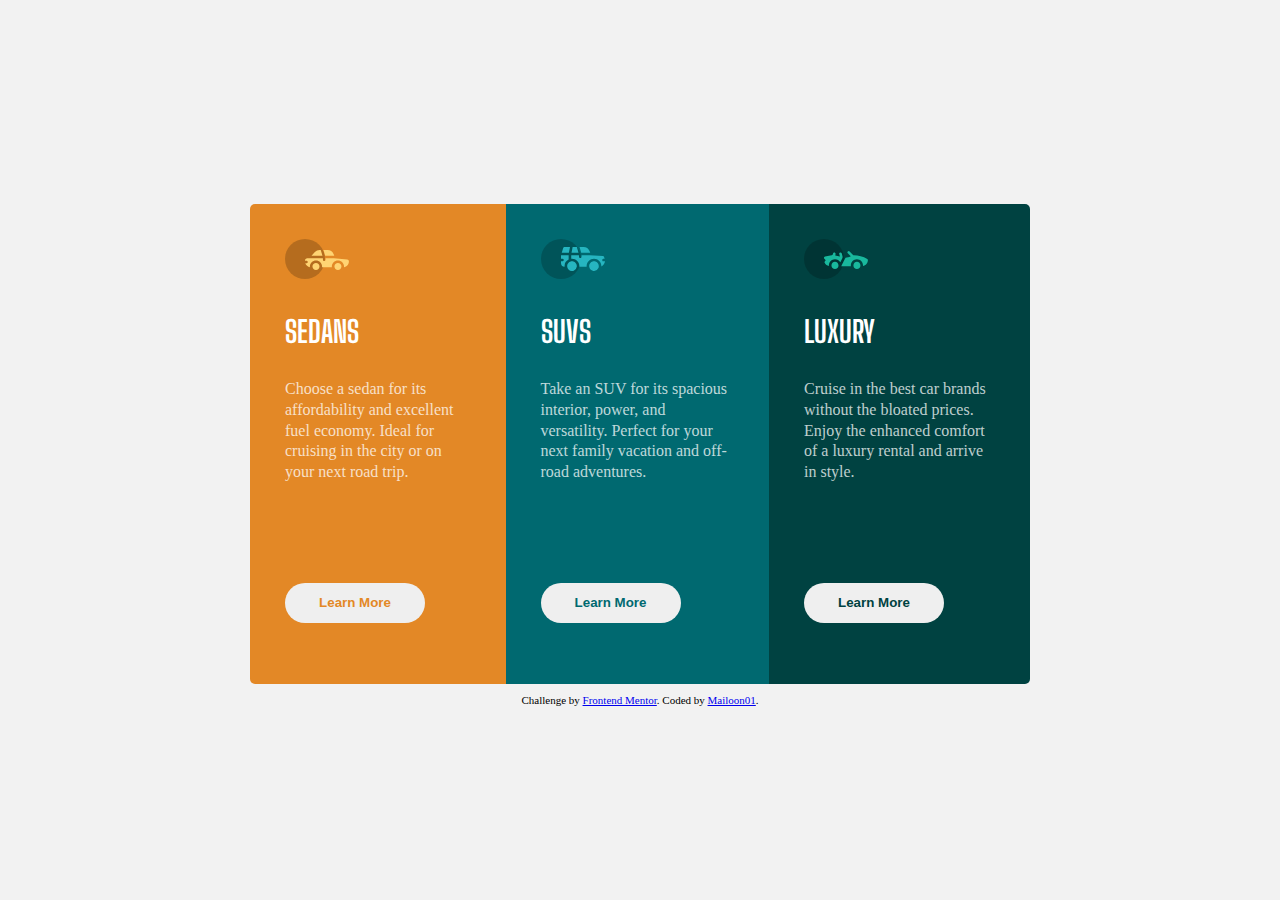
<file: 3-column-preview-card-component-main/index.html>
<!DOCTYPE html>
<html lang="en">
<head>
  <meta charset="UTF-8">
  <meta name="viewport" content="width=device-width, initial-scale=1.0">
  <link rel="icon" type="image/png" sizes="32x32" href="./images/favicon-32x32.png">
  <link rel="stylesheet" href="index.css">
  <title>Frontend Mentor | 3-column preview card component</title>
</head>
<body>
  <Section>
    <div>
      <img src="./images/icon-sedans.svg" alt="">
      <h2>SEDANS</h2>
      <p>Choose a sedan for its affordability and excellent fuel economy. Ideal for cruising in the city or on your next road trip.</p>
      <button class="SEDANS">Learn More</button>
    </div>
    <div>
      <img src="./images/icon-suvs.svg" alt="">
      <h2>SUVS</h2>
      <p>Take an SUV for its spacious interior, power, and versatility. Perfect for your next family vacation and off-road adventures.</p>
      <button class="SUVS">Learn More</button>
    </div>
    <div>
      <img src="./images/icon-luxury.svg" alt="">
      <h2>LUXURY</h2>
      <p>Cruise in the best car brands without the bloated prices. Enjoy the enhanced comfort of a luxury rental and arrive in style.</p>
      <button class="LUXURY">Learn More</button>
    </div>
  </Section>

  <footer class="attribution">
    Challenge by <a href="https://www.frontendmentor.io?ref=challenge" target="_blank">Frontend Mentor</a>. 
    Coded by <a href="#">Mailoon01</a>.
  </footer>
</body>
</html>
</file>
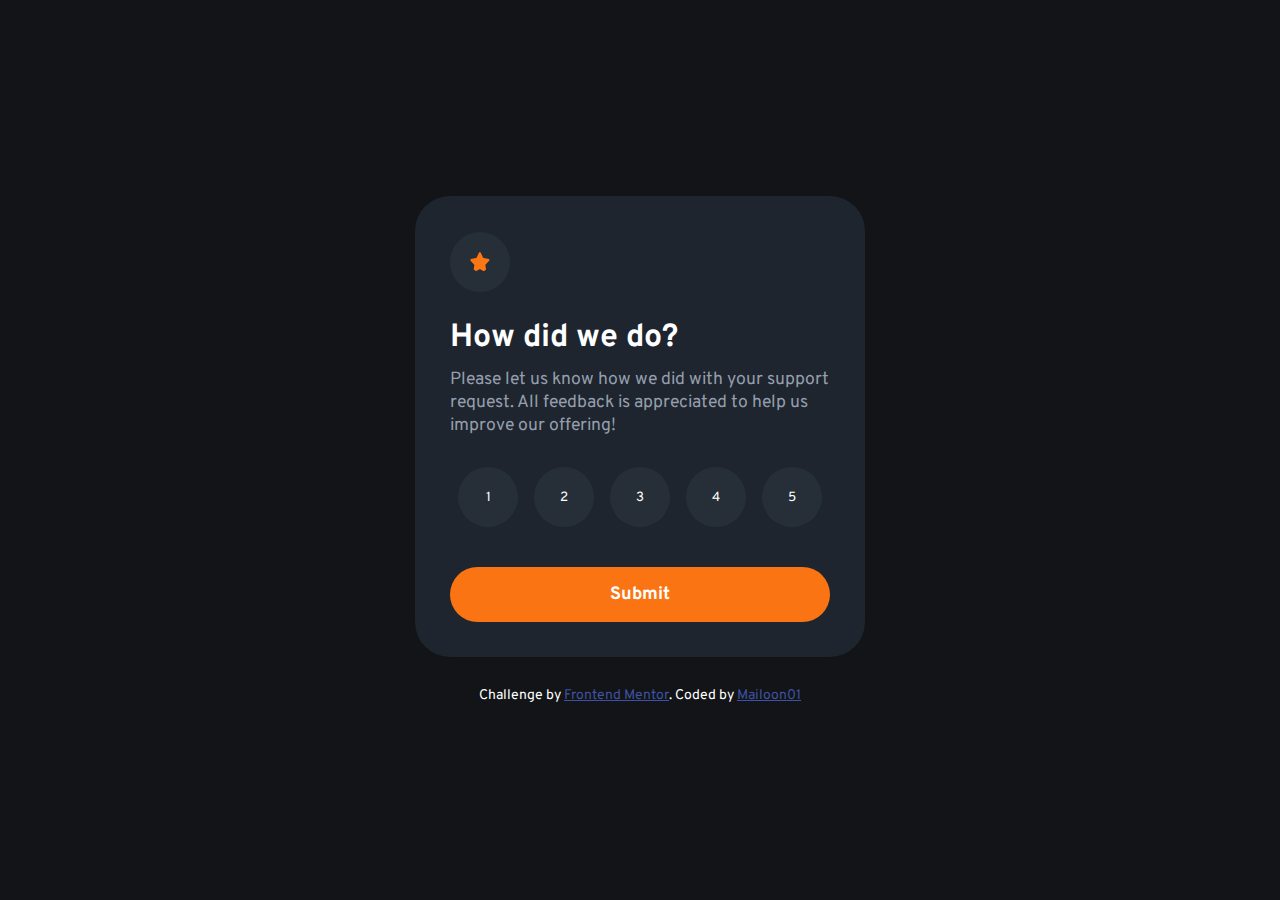
<file: interactive-rating-component-main/index.html>
<!DOCTYPE html>
<html lang="en">

<head>
  <meta charset="UTF-8">
  <meta name="viewport" content="width=device-width, initial-scale=1.0">
  <link rel="icon" type="image/png" sizes="32x32" href="./images/favicon-32x32.png">
  <link rel="stylesheet" href="index.css">
  <title>Frontend Mentor | Interactive rating component</title>
  <script src="./script.js" defer></script>
</head>
<body>
  <main>
    <article class="first ">
      <img class="Star" src="./images/icon-star.svg" alt="Star">
      <h1>How did we do?</h1>
      <p>
        Please let us know how we did with your support request. All feedback is appreciated
        to help us improve our offering!
      </p>
      <ul>
        <li><button class="rates-select">1</button></li>
        <li><button class="rates-select">2</button></li>
        <li><button class="rates-select">3</button></li>
        <li><button class="rates-select">4</button></li>
        <li><button class="rates-select">5</button></li>
      </ul>
      <button class="submit" id="submit">Submit</button>
    </article>
    <article class="second hidden">
      <img src="./images/illustration-thank-you.svg" alt="">
      <div>
        You selected <span id="rate"> 0 </span> out of 5
      </div>
      <h1>Thank you!</h1>
      <p>
        We appreciate you taking the time to give a rating. If you ever need more support,
        don’t hesitate to get in touch!
      </p>
      <button class="submit" id="again">Rate again.</button>
    </article>
    <div class="attribution">
      Challenge by <a href="https://www.frontendmentor.io?ref=challenge" target="_blank">Frontend Mentor</a>.
      Coded by <a href="#">Mailoon01
    </div>
  </main>
</body>
</html>
</file>
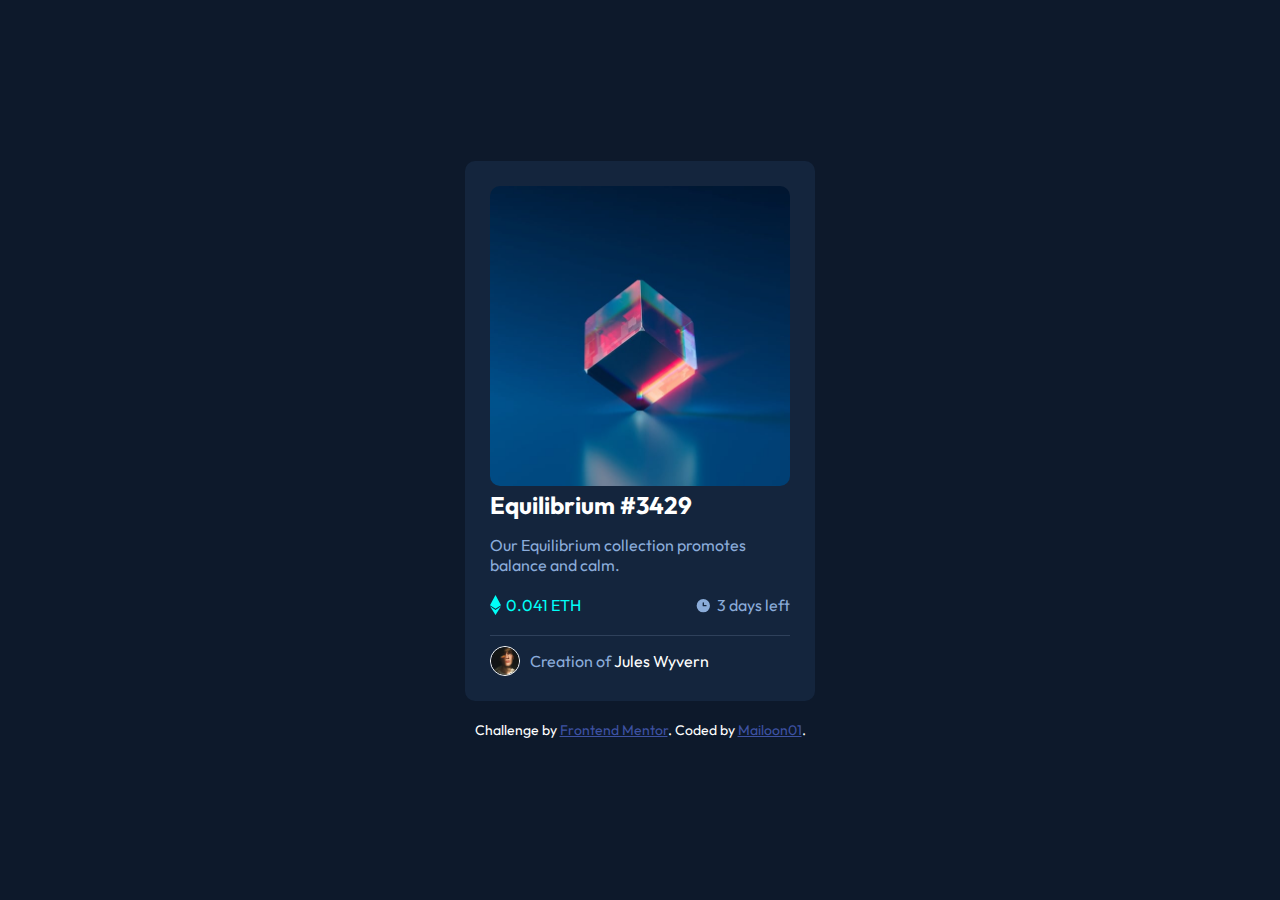
<file: nft-preview-card-component-main/index.html>
<!DOCTYPE html>
<html lang="en">

<head>
  <meta charset="UTF-8">
  <meta name="viewport" content="width=device-width, initial-scale=1.0">
  <!-- displays site properly based on user's device -->
  <link rel="icon" type="image/png" sizes="32x32" href="./images/favicon-32x32.png">
  <title>Frontend Mentor | NFT preview card component</title>
  <link rel="stylesheet" href="index.css">
</head>

<body>
  <main>
      <div class="img_Center">
        <img src="./images/image-equilibrium.jpg" alt="">
      </div>
      <div>
        <h2>Equilibrium #3429</h2>
        <p>Our Equilibrium collection promotes balance and calm.</p>
        <article>
          <div>
            <span class="ethereum"><img src="./images/icon-ethereum.svg"  alt="">0.041 ETH</span>
          </div>
          <div>
            <span class="clock"><img src="./images/icon-clock.svg" alt="">3 days left</span>
          </div>
        </article>
      </div>
      <div class="div_footer">
        <img src="./images/image-avatar.png" class="Avatar" alt="">
        <p>Creation of <span>Jules Wyvern</span></p> 
      </div>
  </main>
  <div class="attribution">
    Challenge by <a href="https://www.frontendmentor.io?ref=challenge" target="_blank">Frontend Mentor</a>.
    Coded by <a href="https://www.frontendmentor.io/profile/Mailoon01" target="_blank">Mailoon01</a>.
  </div>
</body>
</html>
</file>
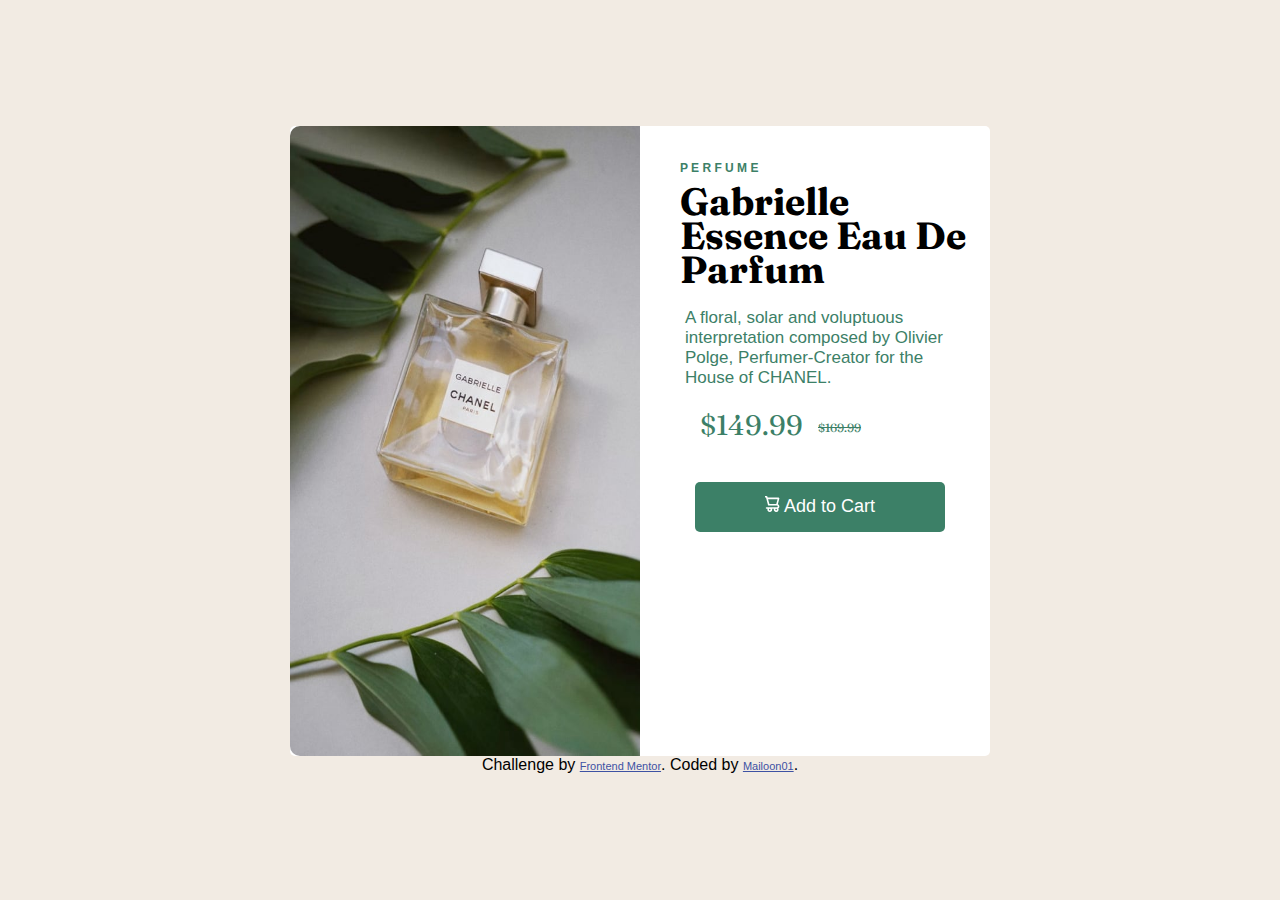
<file: product-preview-card-component-main/index.html>
<!DOCTYPE html>
<html lang="en">
<head>
  <meta charset="UTF-8">
  <meta name="viewport" content="width=device-width, initial-scale=1.0"> <!-- displays site properly based on user's device -->
  <link rel="icon" type="image/png" sizes="32x32" href="./images/favicon-32x32.png">
  <title>Frontend Mentor | Product preview card component</title>
  <link rel="stylesheet" href="index.css">
</head>
<body>
  <section>
      <img src="./images/image-product-desktop.jpg" alt="">
    <div>
      <h2>P E R F U M E</h2>
      <h1>Gabrielle Essence Eau De Parfum</h1>
      <p>A floral, solar and voluptuous interpretation composed by Olivier Polge, Perfumer-Creator for the House of CHANEL.</p>
      <span><p>$149.99</p><p>$169.99</p></span>
      <button type="reset"><img src="./images/icon-cart.svg" alt=""> Add to Cart</button>
    </div>
  </section>  
  <div class="attribution">
    Challenge by <a href="https://www.frontendmentor.io?ref=challenge" target="_blank">Frontend Mentor</a>. 
    Coded by <a href="#">Mailoon01</a>.
  </div>
</body>
</html>
</file>
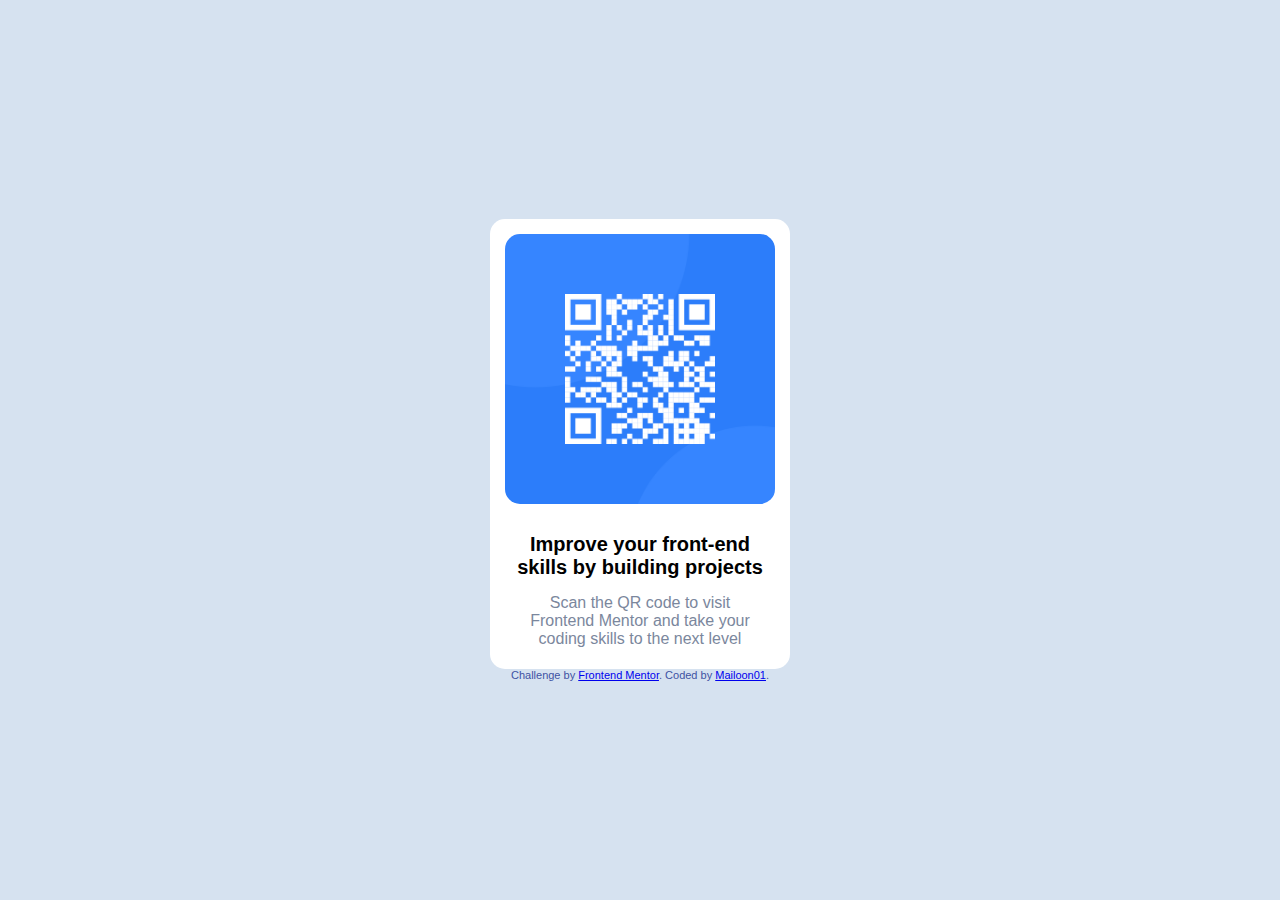
<file: qr-code-component-main/index.html>
<!DOCTYPE html>
<html lang="en">
<head>
  <meta charset="UTF-8">
  <meta name="viewport" content="width=device-width, initial-scale=1.0"> <!-- displays site properly based on user's device -->
  <link rel="icon" type="image/png" sizes="32x32" href="./images/favicon-32x32.png">
  <title>Frontend Mentor | QR code component</title>
<link rel="stylesheet" href="index.css">
</head>
<body>
  <section>
    <img src="./images/image-qr-code.png" alt="">
    <div class="context-main">
      Improve your front-end skills by building projects
    </div>
    <div class="context-footer_card">
      Scan the QR code to visit Frontend Mentor and take your coding skills to the next level
    </div>
  </section>
  <div class="attribution">
    Challenge by <a href="https://www.frontendmentor.io?ref=challenge" target="_blank">Frontend Mentor</a>. 
    Coded by <a href="#">Mailoon01</a>.
  </div>
</body>
</html>
</file>
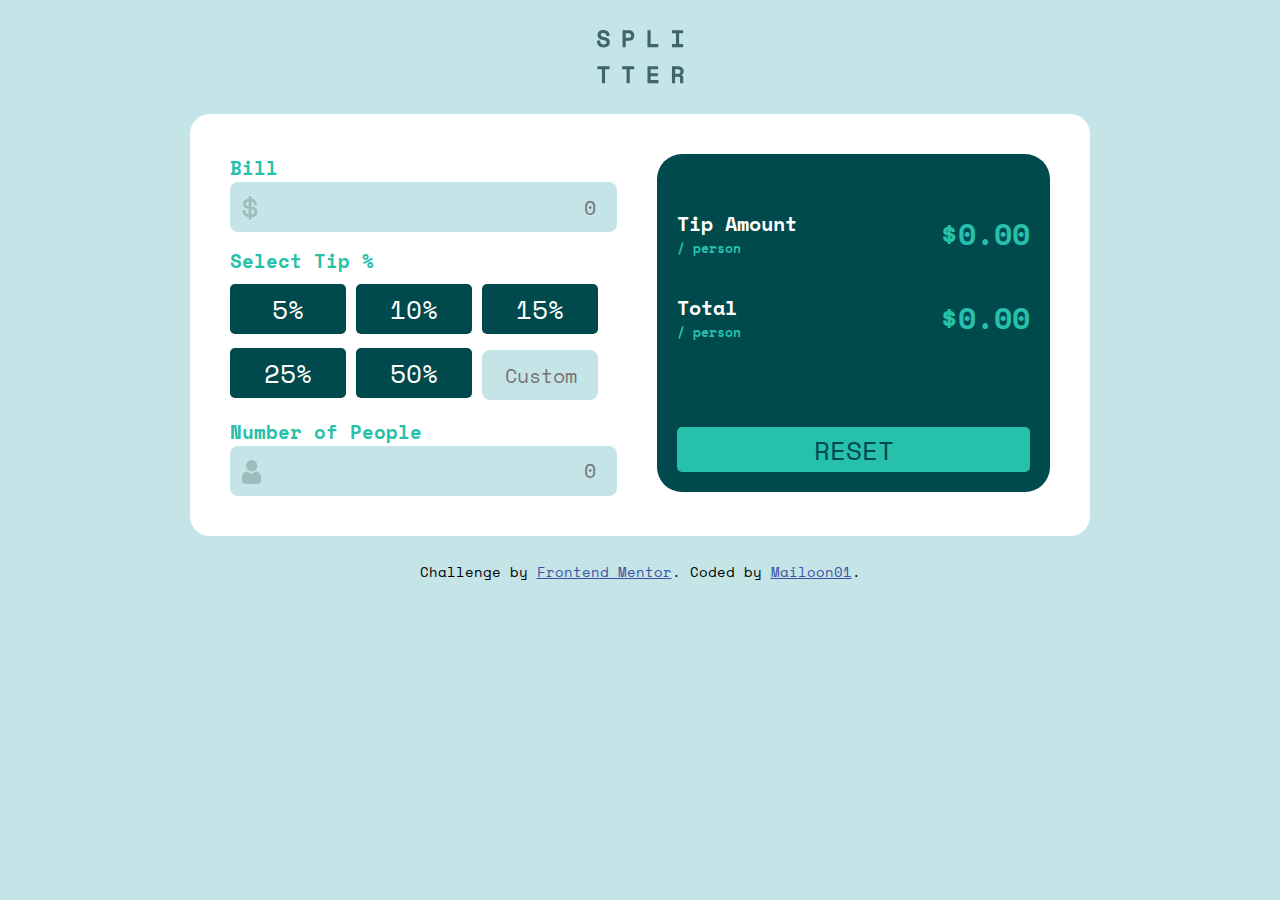
<file: tip-calculator-app-main/index.html>
<!DOCTYPE html>
<html lang="en">

<head>
  <meta charset="UTF-8">
  <meta name="viewport" content="width=device-width, initial-scale=1.0">
  <link rel="icon" type="image/png" sizes="32x32" href="./images/favicon-32x32.png">
  <link rel="stylesheet" href="index.css">
  <script src="./script.js" defer></script>
  <title>Frontend Mentor | Tip calculator app</title>
</head>
<body>
  <img src="./images/logo.svg" alt="" class="logo">
  <main>
    <section>
      <h3>Bill</h3>
      <div class="input_Relative">
        <input type="number" id="Bill" placeholder="0">
        <img src="./images/icon-dollar.svg" alt="">
      </div>
      <article>
        <dvi class="buttons_container">
          <h3>Select Tip %</h3>
          <div class="container_button-3">
            <button class="input_Button">5%</button>
            <button class="input_Button">10%</button>
            <button class="input_Button">15%</button>
          </div>
          <div class="container_button-3">
            <button class="input_Button">25%</button>
            <button class="input_Button">50%</button>
            <input type="number"  id="Custom" class="input_Button" placeholder="Custom">
          </div>
        </dvi>
      </article>
      <h3>Number of People</h3>
      <div class="input_Relative">
        <input type="number" id="People" placeholder="0">
        <img src="./images/icon-person.svg" alt="">
      </div>
    </section>
    <section>
      <div class="container_results">
        <div class="containerResult ">
          <h3>Tip Amount</h3>
          <h5>/ person</h5>
        </div>
        <div class="displayAmount">
          <h1 id="displayAmount">$0.00</h1>
        </div>
      </div>
      <div class="container_results">
        <div class="containerResult ">
          <h3>Total</h3>
          <h5>/ person</h5>
        </div>
        <div class="displayTotal">
          <h1 id="displayTotal">$0.00</h1>
        </div>
      </div>
      <button id="resetAll">RESET</button>
    </section>
  </main>
  <div class="attribution">
    Challenge by <a href="https://www.frontendmentor.io?ref=challenge" target="_blank">Frontend Mentor</a>.
    Coded by <a href="https://www.frontendmentor.io/profile/Mailoon01" target="_blank">Mailoon01</a>.
  </div>
</body>
</html>
</file>
<file: 3-column-preview-card-component-main/index.css>
@import url('https://fonts.googleapis.com/css2?family=Big+Shoulders+Display:wght@700&family=Lexend+Deca&display=swap');   
*{
    padding: 0;
    margin: 0;
    box-sizing: border-box;
}
body{
    display: flex;
    width: 100%;
    height: 100vh;
    justify-content: center;
    align-items: center;
    flex-direction: column;
    background-color: hsl(0, 0%, 95%);
}section{
    display: flex;
    width: 800px;
    height: 500px;
    padding: 10px;
}
div{
    padding: 35px;
}
div:nth-child(1){
    background-color: hsl(31, 77%, 52%);
    border-radius: 5px 0 0 5px;
}div:nth-child(2){
    background-color: hsl(184, 100%, 22%);
}div:nth-child(3){
    background-color: hsl(179, 100%, 13%);
    border-radius: 0 5px 5px 0;
}h2{
    font-size: 30px;
    font-family: 'Big Shoulders Display', cursive;
    color: hsl(0, 0%, 100%);
    margin: 30px 0;
}
p{
    color: hsla(0, 0%, 100%, 0.75);
    line-height: 1.3;
}button{
    margin-top: 100px;
    height: 40px;
    width: 140px;
    border-radius: 25px;
    border: 0;
    font-weight: bold;
}.SEDANS{
    color: hsl(31, 77%, 52%);;
}.SEDANS:hover{
    color: #fff;
    background-color: hsl(31, 77%, 52%);
    border: 1px solid hsl(0, 0%, 100%);
}.SUVS{
    color: hsl(184, 100%, 22%);
}.SUVS:hover{
    color: #fff;
    background-color: hsl(184, 100%, 22%);
    border: 1px solid hsl(0, 0%, 100%);
}.LUXURY{
    color: hsl(179, 100%, 13%);
}.LUXURY:hover{
    color: #fff;
    background-color: hsl(179, 100%, 13%);
    border: 1px solid hsl(0, 0%, 100%);
}.attribution { 
    font-size: 11px; 
    text-align: center; 
}
@media (max-width:475px){
    body,section{
        flex-direction: column;
    }section{
        width: 400px;
        height: 1500px;
        margin-top: 500px;
    }p{
        font-size: 18px;
        margin-right: 20px;
        font-weight: bold;
    }div{
        height: 400px;
        padding: 60px;
    }button{
        margin-top: 30px;
    }div:nth-child(1){
        border-radius: 5px 5px 0 0;
    }div:nth-child(3){
        border-radius: 0 0 5px 5px;
    }
}
</file>
<file: interactive-rating-component-main/index.css>
@import url('https://fonts.googleapis.com/css2?family=Overpass:wght@400;700&display=swap');

* {
    padding: 0;
    margin: 0;
    box-sizing: border-box;
    font-family: "overpass";
}

body {
    background-color: hsl(216, 12%, 8%);
}

main {
    display: flex;
    position: relative;
    width: 100%;
    height: 100vh;
    justify-content: center;
    align-items: center;
    flex-direction: column;

}

.first,
.second {
    background-color: hsl(215, 22%, 15%);
    width: 450px;
    min-height: 450px;
    border-radius: 35px;
    padding: 35px;
}

.second {
    display: flex;
    padding: 20px;
    flex-direction: column;
    align-items: center;
}

.Star {
    margin: 1px 0 20px 0;
    width: 60px;
    height: 60px;
    padding: 20px;
    border-radius: 50px;
    background-color: #262f38;
}

h1 {
    color: #ffff;
    font-size: 2em;
    margin-bottom: 10px;
}

p {
    color: hsl(217, 12%, 63%);
    font-size: 1.1em;
    margin-bottom: 30px;
}

ul {
    display: flex;
    margin-bottom: 40px;
    justify-content: space-around;
}

li {
    list-style: none;
}

.rates-select {
    list-style: none;
    width: 60px;
    height: 60px;
    border: none;
    cursor: pointer;
    color: white;
    border-radius: 50%;
    background-color: #262f38;
    text-align: center;
}

.rates-select:hover {
    background-color: hsl(25, 97%, 53%);
    transition: all 0.4s ease-in-out
}

.rates-select:focus {
    background-color: hsl(217, 12%, 63%);
    transition: all 0.4s ease-in-out;
}

.submit {
    width: 100%;
    height: 55px;
    font-size: 18px;
    font-weight: bold;
    color: #ffff;
    border: none;
    cursor: pointer;
    background-color: hsl(25, 97%, 53%);
    border-radius: 35px;
}

.submit:hover {
    color: hsl(25, 97%, 53%);
    background-color: hsl(0, 0%, 100%);
    transition: all .5s ease-in-out
}

.hidden {
    display: none;
}

img {
    width: 200px;
    margin: 20px 0;
}

article div {
    display: flex;
    width: 250px;
    height: 30px;
    border-radius: 15px;
    background-color: #262f38;
    color: hsl(25, 97%, 53%);
    justify-content: center;
    align-items: center;
    margin-bottom: 20px;
}

span {
    margin: 0 5px;
}

article~article p {
    text-align: center;
}

.attribution {
    font-size: 14px;
    margin-top: 30px;
    text-align: center;
    color: #ffff;
}

.attribution a {
    color: hsl(228, 45%, 44%);
}
</file>
<file: nft-preview-card-component-main/index.css>
@import url('https://fonts.googleapis.com/css2?family=Outfit:wght@300;400;600&display=swap');
*{
    padding: 0;
    margin: 0;
    box-sizing: border-box;
    font-family: 'Outfit', sans-serif;
}
body{
    display: flex;
    justify-content: center;
    align-items: center;
    flex-direction: column;
    min-height: 100vh;
    background-color: hsl(217, 54%, 11%);
}main{
    padding: 25px;
    border: none;
    border-radius: 10px;
    background-color: hsl(216, 50%, 16%);
    /* background-color: hsl(215, 51%, 70%);letra Etherium */
}.img_Center > img{
    border-radius: 10px;
    width: 300px;
    height: auto;
}h2{
    margin-bottom: 15px;
    color: hsl(0, 0%, 100%);
} p{
    width: 300px;
    color: hsl(215, 51%, 70%);
}article div{
    display: flex;
    justify-content: center;
    align-items: center;
}.ethereum{
    display: flex;
    justify-content: center;
    color: hsl(178, 100%, 50%);
}.clock{
    display: flex;
    align-items: center;
    color: hsl(215, 51%, 70%);
}article{
    display: flex;
    justify-content: space-between;
    padding: 20px 0;
    margin: 0 0;
    border-bottom:1px solid hsl(215, 32%, 27%);
}.div_footer{
    display: flex;
    align-items: center;
    margin-top: 10px;
    gap: 10px;
}.div_footer p{
    width: 200px;
}span img{
    margin-right: 5px;
}span{
    color: hsl(0, 0%, 100%);
}span ~ span{
    color: hsl(215, 51%, 70%);
}.Avatar{
    height: 30px;
    border:1px solid hsl(0, 0%, 100%);
    border-radius: 50%;
}
.attribution { color: hsl(0, 0%, 100%); font-size: 14px; text-align: center;margin-top: 20px; }
.attribution a { color: hsl(228, 45%, 44%); }
</file>
<file: product-preview-card-component-main/index.css>
@import url('https://fonts.googleapis.com/css2?family=Fraunces:opsz,wght@9..144,700&display=swap');

*{
    padding: 0;
    margin: 0;
    box-sizing: border-box;
    font-family: 'Montserrat', sans-serif, 'Fraunces';
}
body{
    display: flex;
    justify-content: center;
    align-items: center;
    min-height: 100vh;
    flex-direction: column  ;
    background-color: hsl(30, 38%, 92%);
}
section{
    display: flex;
    width: 700px;
    height: 70vh;
    background-color: hsl(0, 0%, 100%);
    border-radius: 5px;
}
section > img{
    width: 350px;
    border-radius: 10px 0 0 10px;
}
section > div {
    padding: 25px;
}

h2{
    font-size: 12px;
    color: hsl(158, 36%, 37%);
}
h1{
    font-size: 38px ;
    font-weight: bold;
    line-height: .9;
    font-family: 'Fraunces', serif;
}
div > p{
    padding: 20px 5px;
    margin:  0 15px;
    font-size: 17px;
    color:hsl(158, 36%, 37%);
}span{
    display: flex;
}
span > p{
    font-size: 28px;
    font-family: 'Fraunces';
    margin-left: 35px;
    margin-bottom: 40px;
    color: hsl(158, 36%, 37%);
}span > p ~ p {
    font-size: 12px;
    margin: 12px 0  12px 15px;
    text-decoration: line-through;
    color: hsl(158, 36%, 37%);
}
h2, h1{
    margin-top: 10px ;
    margin-left: 15px;
}
button{
    width: 250px;
    height: 50px;
    margin:0 30px;
    border: 0 solid;
    border-radius: 5px;
    font-size: large;
    color: hsl(0, 0%, 100%);
    background-color: hsl(158, 36%, 37%);
}button:hover{
    background-color:hsl(158, 36%, 25%) ;
}
.attribution a{ 
    font-size: 11px; text-align: center; 
    color: hsl(228, 45%, 44%); 
}
@media (max-width: 475px) {
    section{
        width: 430px;
        margin-top: 10px;
        height: 700px;
        display: flex;
        flex-direction: column;
        justify-content: center;
    }section > img{
        width: 100%;
        height: 50vh;
        border-radius: 5px 5px 0 0;
    }button{
        width: 325px;
    }
  }
</file>
<file: qr-code-component-main/index.css>
*{
    box-sizing: border-box;
    margin: 0;
    padding: 0;
    font-family: 'Caprasimo', cursive;
    font-family: 'Outfit', sans-serif;
    }
    body{
        background-color:hsl(212, 45%, 89%) ;
        display: flex;
        width: 100%;
        height: 100vh;
        justify-content: center;
        align-items: center;
        flex-direction: column;
    }
    section{
        width: 300px;
        height: 450px;
        padding: 15px;
        border-radius: 15px;
        background-color: hsl(0, 0%, 100%) ;
    }
    img{
        width: 100%;
        border-radius: 15px;
    }
    .context-main{
        font-size: 20px;
        font-weight: bold;
        margin-top: 25px;
    }
    .context-footer_card{
        padding: 5px;
        color: hsl(220, 15%, 55%);
        margin: 10px;
    }
    .context-main,.context-footer_card{
        text-align: center;
    }
    .attribution { 
        font-size: 11px; 
        text-align: center; 
        color: hsl(228, 45%, 44%);
    }
</file>
<file: tip-calculator-app-main/index.css>
@import url('https://fonts.googleapis.com/css2?family=Space+Mono:wght@700&display=swap');

* {
    padding: 0;
    margin: 0;
    box-sizing: border-box;
    font-family: 'Space Mono', monospace;
}

body {
    display: flex;
    flex-direction: column;
    align-items: center;
    justify-content: center;
    background-color: hsl(185, 41%, 84%);
    line-height: inherit;
}

.input_Relative>img {
    max-width: 30px;
    max-height: 30px;
    position: absolute;
    left: 15px;
    top: 60%;
    scale: 1.5;
    transform: translateY(-50%);
}

body>div {
    margin: 2% 0;
}

.logo {
    margin: 30px 0;
}

h1 {
    font-size: 30px;
    color: hsl(172, 67%, 45%);
}

main {
    display: flex;
    flex-direction: row;
    width: 95%;
    max-width: 900px;
    margin: 0 auto;
    background-color: hsl(0, 0%, 100%);
    border-radius: 20px;
    padding: 40px;
    gap: 40px;
}

section {
    width: 55%;
    height: 100%;
    border-radius: 25px;
}

section~section {
    padding: 20px;
    height: 100%;
    background-color: hsl(183, 100%, 15%);
    gap: 15px;
}

.buttons_container {
    width: 220px;
}

.container_button-3 {
    margin: 1% 0;
}

.container_button-3>button {
    margin: 5px 0;
}

.input_Relative {
    position: relative;
    width: 100%;
}


article {
    margin: 15px 0;
}

.input_Button {
    width: 30%;
    height: 50px;
    color: hsl(0, 0%, 100%);
}

input:hover {
    border: 2px hsl(183, 100%, 15%) solid;
}

button:hover {
    background-color: hsl(172, 67%, 45%);
    color: hsl(183, 100%, 15%);
}

h3,
h5 {
    color: hsl(172, 67%, 45%);
}

input {
    width: 100%;
    height: 50px;
    border-radius: 0.5rem;
    border-width: 2px;
    border-color: transparent;
    --tw-bg-opacity: 1;
    background-color: hsl(185 41% 84% / var(--tw-bg-opacity));
    padding: 0.25rem;
    text-align: right;
    font-size: 1.25rem;
    line-height: 1.75rem;
    --tw-text-opacity: 1;
    color: hsl(183 100% 15% / var(--tw-text-opacity));
    outline: 2px solid transparent;
    outline-offset: 2px;
}

button {
    font-size: 26px;
    cursor: pointer;
    background-color: hsl(183, 100%, 15%);
    border-radius: 5px;
    border: none;
}

div>h3 {
    color: hsl(0, 0%, 100%);
    font-size: 20px;
}

.container_results {
    display: flex;
    flex-direction: row;
    align-items: center;
    justify-content: space-between;
    margin: 35px 0;
}

#resetAll {
    margin-top: 50px;
    width: 100%;
    height: 45px;
    /* Aumentado la altura */
    border-radius: 5px;
    border: none;
    background-color: hsl(172, 67%, 45%);
    color: hsl(183, 100%, 15%);
}

.resetAll:hover {
    background-color: hsl(185, 41%, 84%);
}

.attribution {
    font-size: 11px;
    text-align: center;
}

.attribution a {
    color: hsl(228, 45%, 44%);
}

@media screen and (max-width: 600px) {
    main {
        flex-direction: column;
    }

    section {
        width: 100%;
    }

    section~section {
        padding: 15px;
    }

    .container_button-3 {
        display: flex;
        flex-direction: row;
        flex-wrap: nowrap;
        width: 100%;
    }

    .input_Button {
        width: 100%;
    }
}
.attribution{
    width: 100%;
    font-size: 14px;
}
</file>
